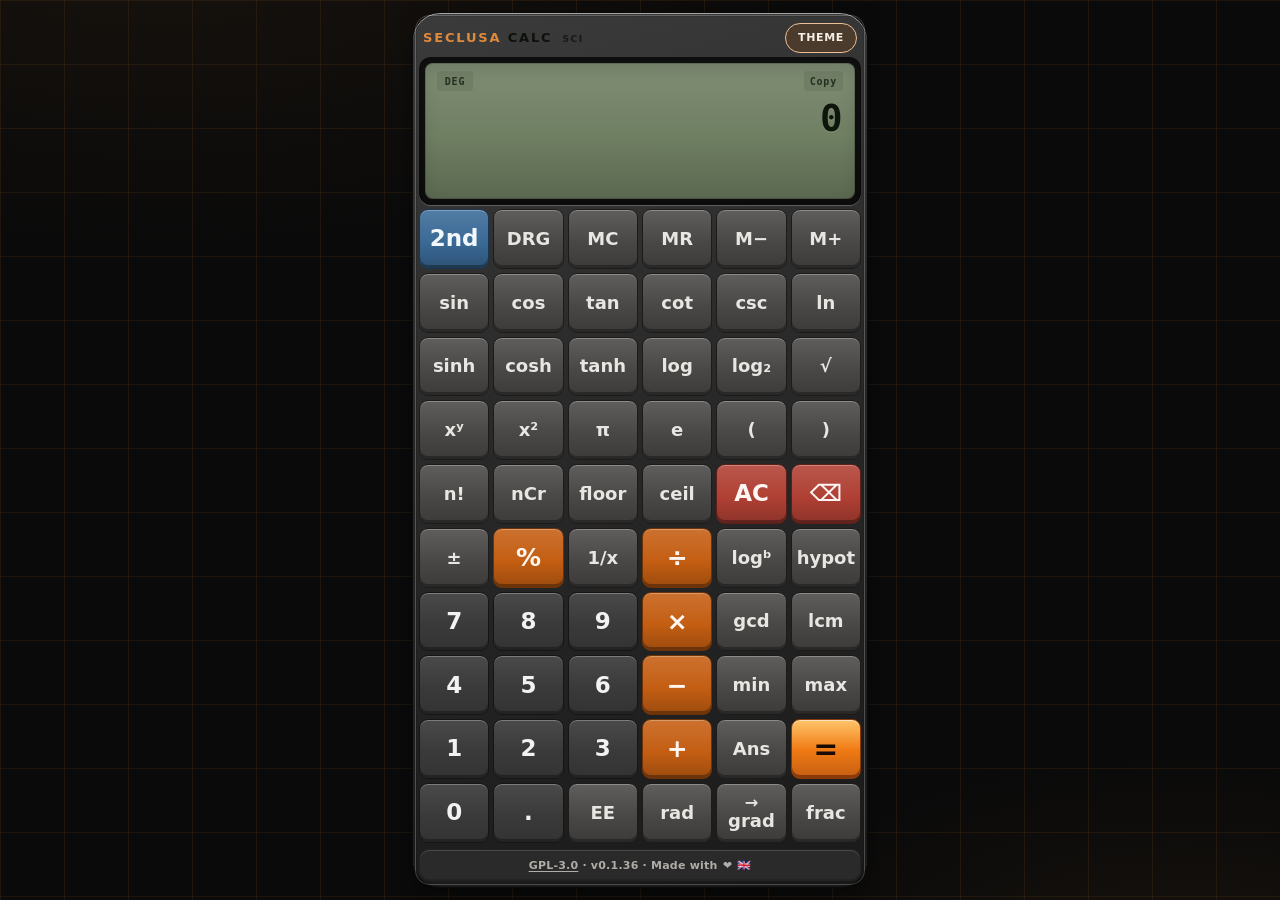
<file: index.html>
<!DOCTYPE html>
<html lang="en" data-theme="dark" data-bg="grid">
<head>
  <meta charset="utf-8">
  <meta name="viewport" content="width=device-width, initial-scale=1, viewport-fit=cover">
  <meta name="description" content="Scientific calculator on this device. Nothing is sent anywhere.">
  <meta name="referrer" content="no-referrer">
  <meta name="color-scheme" content="light dark">
  <meta name="theme-color" content="#0a0a0a">
  <meta name="apple-mobile-web-app-capable" content="yes">
  <meta name="mobile-web-app-capable" content="yes">
  <meta name="apple-mobile-web-app-title" content="Seclusa Calc">
  <meta name="version" content="0.1.36">

  <!--
    Permissions-Policy in a <meta> tag is inert. Browsers only honour it as a
    response header. It is here so the intent is visible next to the page that
    needs it; the enforcement lives in _headers and .htaccess.
  -->
  <meta http-equiv="Permissions-Policy" content="camera=(), microphone=(), geolocation=(), payment=(), usb=(), interest-cohort=(), browsing-topics=()">

  <!--
    CSP meta. Kept in step with the header by the copy in _headers and .htaccess.
    `connect-src 'none'` is the important one: the app cannot make a network
    request even if it wanted to. `frame-ancestors` is deliberately absent:
    browsers ignore it inside <meta>.
  -->
  <meta http-equiv="Content-Security-Policy" content="default-src 'self'; script-src 'self'; style-src 'self'; img-src 'self' data:; font-src 'self'; connect-src 'none'; media-src 'self'; object-src 'none'; base-uri 'none'; form-action 'none'; frame-src 'none'; child-src 'none'; manifest-src 'self'; worker-src 'self'; upgrade-insecure-requests">

  <title>Seclusa Calc</title>

  <script src="static/js/theme-boot.js?v=0.1.36"></script>
  <link rel="stylesheet" href="static/css/seclusa-base.css?v=0.1.36">
  <link rel="stylesheet" href="static/css/app.css?v=0.1.36">
  <link rel="manifest" href="manifest.json">
  <link rel="icon" href="static/icons/icon.svg" type="image/svg+xml">
  <link rel="apple-touch-icon" href="static/icons/icon-192.png">
</head>
<body>

<main class="wrap">
  <section class="calc" aria-label="Scientific calculator">
    <header class="calc-top">
      <div class="calc-badge">
        <h1 class="brand"><span class="brand-mark">SECLUSA</span> CALC</h1>
        <span class="calc-badge-model">SCI</span>
      </div>
      <button type="button" class="theme-btn" id="btn-theme" aria-haspopup="dialog" aria-controls="sheet-theme" aria-expanded="false">Theme</button>
    </header>

    <div class="readout" aria-live="polite">
      <div class="readout-glass">
        <div class="readout-meta">
          <button type="button" class="angle-chip" id="angle-mode" aria-pressed="false" title="Cycle degrees / radians / gradians">DEG</button>
          <span class="mem-chip" id="second-indicator" hidden>2nd</span>
          <span class="mem-chip" id="mem-indicator" hidden>M</span>
          <button type="button" class="angle-chip copy-chip" id="btn-copy" title="Copy answer">Copy</button>
        </div>
        <div class="readout-line" id="readout-line"><span class="expr" id="expr" hidden></span><span class="display" id="display">0</span></div>
      </div>
    </div>

    <div class="keypad" id="keypad" role="group" aria-label="Calculator keys">
      <!-- row: shift + memory + angle -->
      <button type="button" class="key key-shift" data-key="2nd" aria-pressed="false">2nd</button>
      <button type="button" class="key key-fn" data-key="DRG"><span class="k-main">DRG</span></button>
      <button type="button" class="key key-fn" data-key="MC">MC</button>
      <button type="button" class="key key-fn" data-key="MR">MR</button>
      <button type="button" class="key key-fn" data-key="M-">M−</button>
      <button type="button" class="key key-fn" data-key="M+">M+</button>

      <!-- trig / inverse -->
      <button type="button" class="key key-fn" data-key="sin"><span class="k-main">sin</span><span class="k-alt">asin</span></button>
      <button type="button" class="key key-fn" data-key="cos"><span class="k-main">cos</span><span class="k-alt">acos</span></button>
      <button type="button" class="key key-fn" data-key="tan"><span class="k-main">tan</span><span class="k-alt">atan</span></button>
      <button type="button" class="key key-fn" data-key="cot"><span class="k-main">cot</span><span class="k-alt">sec</span></button>
      <button type="button" class="key key-fn" data-key="csc"><span class="k-main">csc</span><span class="k-alt">atan2</span></button>
      <button type="button" class="key key-fn" data-key="ln"><span class="k-main">ln</span><span class="k-alt">eˣ</span></button>

      <!-- hyperbolic / logs / roots -->
      <button type="button" class="key key-fn" data-key="sinh"><span class="k-main">sinh</span><span class="k-alt">asinh</span></button>
      <button type="button" class="key key-fn" data-key="cosh"><span class="k-main">cosh</span><span class="k-alt">acosh</span></button>
      <button type="button" class="key key-fn" data-key="tanh"><span class="k-main">tanh</span><span class="k-alt">atanh</span></button>
      <button type="button" class="key key-fn" data-key="log"><span class="k-main">log</span><span class="k-alt">10ˣ</span></button>
      <button type="button" class="key key-fn" data-key="log2"><span class="k-main">log₂</span><span class="k-alt">2ˣ</span></button>
      <button type="button" class="key key-fn" data-key="sqrt"><span class="k-main">√</span><span class="k-alt">∛</span></button>

      <!-- powers / constants / grouping -->
      <button type="button" class="key key-fn" data-key="x^y"><span class="k-main">xʸ</span><span class="k-alt">ʸ√x</span></button>
      <button type="button" class="key key-fn" data-key="x²"><span class="k-main">x²</span><span class="k-alt">x³</span></button>
      <button type="button" class="key key-fn" data-key="π"><span class="k-main">π</span><span class="k-alt">φ</span></button>
      <button type="button" class="key key-fn" data-key="e"><span class="k-main">e</span><span class="k-alt">rand</span></button>
      <button type="button" class="key key-fn" data-key="("><span class="k-main">(</span><span class="k-alt">,</span></button>
      <button type="button" class="key key-fn" data-key=")"><span class="k-main">)</span><span class="k-alt">|x|</span></button>

      <!-- combinatorics / clear -->
      <button type="button" class="key key-fn" data-key="!"><span class="k-main">n!</span><span class="k-alt">nPr</span></button>
      <button type="button" class="key key-fn" data-key="ncr"><span class="k-main">nCr</span><span class="k-alt">nPr</span></button>
      <button type="button" class="key key-fn" data-key="floor"><span class="k-main">floor</span><span class="k-alt">round</span></button>
      <button type="button" class="key key-fn" data-key="ceil"><span class="k-main">ceil</span><span class="k-alt">trunc</span></button>
      <button type="button" class="key key-warn" data-key="AC">AC</button>
      <button type="button" class="key key-warn" data-key="C">⌫</button>

      <!-- ops + extras -->
      <button type="button" class="key key-fn" data-key="±"><span class="k-main">±</span><span class="k-alt">EE</span></button>
      <button type="button" class="key key-op" data-key="%"><span class="k-main">%</span><span class="k-alt">frac</span></button>
      <button type="button" class="key key-fn" data-key="1/x"><span class="k-main">1/x</span><span class="k-alt">sign</span></button>
      <button type="button" class="key key-op" data-key="÷">÷</button>
      <button type="button" class="key key-fn" data-key="logb">logᵇ</button>
      <button type="button" class="key key-fn" data-key="hypot">hypot</button>

      <button type="button" class="key" data-key="7">7</button>
      <button type="button" class="key" data-key="8">8</button>
      <button type="button" class="key" data-key="9">9</button>
      <button type="button" class="key key-op" data-key="×">×</button>
      <button type="button" class="key key-fn" data-key="gcd">gcd</button>
      <button type="button" class="key key-fn" data-key="lcm">lcm</button>

      <button type="button" class="key" data-key="4">4</button>
      <button type="button" class="key" data-key="5">5</button>
      <button type="button" class="key" data-key="6">6</button>
      <button type="button" class="key key-op" data-key="-">−</button>
      <button type="button" class="key key-fn" data-key="min">min</button>
      <button type="button" class="key key-fn" data-key="max">max</button>

      <button type="button" class="key" data-key="1">1</button>
      <button type="button" class="key" data-key="2">2</button>
      <button type="button" class="key" data-key="3">3</button>
      <button type="button" class="key key-op" data-key="+">+</button>
      <button type="button" class="key key-fn" data-key="ans"><span class="k-main">Ans</span><span class="k-alt">deg</span></button>
      <button type="button" class="key key-eq" data-key="=">=</button>

      <button type="button" class="key key-zero" data-key="0">0</button>
      <button type="button" class="key" data-key=".">.</button>
      <button type="button" class="key key-fn" data-key="EE">EE</button>
      <button type="button" class="key key-fn" data-key="rad">rad</button>
      <button type="button" class="key key-fn key-stack" data-key="grad"><span class="k-arrow" aria-hidden="true">→</span><span class="k-main">grad</span></button>
      <button type="button" class="key key-fn" data-key="frac">frac</button>
    </div>

    <footer class="calc-foot">
      <p>
        <a href="LICENSE">GPL-3.0</a>
        · <span id="app-version">v0.1.36</span>
        · Made with <span class="heart" role="img" aria-label="love">❤️</span> 🇬🇧
      </p>
    </footer>
  </section>
</main>

<div class="scrim" id="scrim"></div>

<div class="sheet" id="sheet-theme" role="dialog" aria-modal="false" aria-label="Theme" aria-hidden="true" inert>
  <div class="sheet-handle" aria-hidden="true"></div>
  <h3>Theme</h3>
  <p class="note">Mode</p>
  <div class="theme-mode-row" role="radiogroup" aria-label="Colour mode">
    <button type="button" class="theme-chip" data-theme-opt="system" role="radio" aria-checked="false">System</button>
    <button type="button" class="theme-chip" data-theme-opt="light" role="radio" aria-checked="false">Light</button>
    <button type="button" class="theme-chip" data-theme-opt="dark" role="radio" aria-checked="true">Dark</button>
  </div>
  <p class="note">Orange ruled lines stay on. Solid colour skies are not used here.</p>
  <p class="note">On this device</p>
  <div class="theme-mode-row">
    <button type="button" class="btn" id="btn-clear">Clear saved data</button>
  </div>
</div>

<div class="toast" id="toast" role="status" aria-live="polite" hidden></div>

<script src="static/js/store.js?v=0.1.36"></script>
<script src="static/js/theme.js?v=0.1.36"></script>
<script src="static/js/calc.js?v=0.1.36"></script>
<script src="static/js/app.js?v=0.1.36"></script>
</body>
</html>
</file>
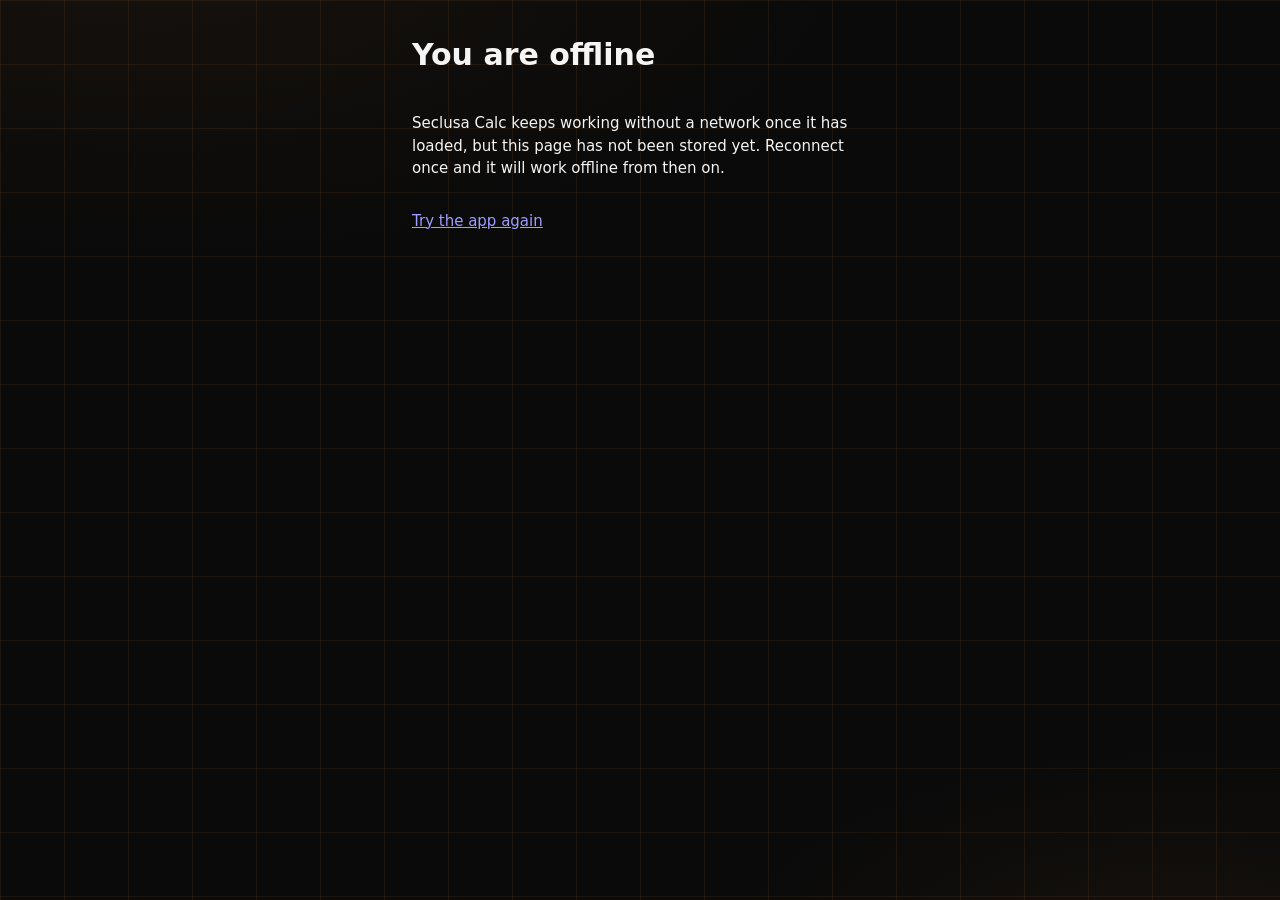
<file: offline.html>
<!DOCTYPE html>
<html lang="en" data-theme="dark" data-bg="grid">
<head>
  <meta charset="utf-8">
  <meta name="viewport" content="width=device-width, initial-scale=1, viewport-fit=cover">
  <title>Offline — Seclusa Calc</title>
  <meta name="referrer" content="no-referrer">
  <meta name="color-scheme" content="light dark">
  <meta http-equiv="Permissions-Policy" content="camera=(), microphone=(), geolocation=(), payment=(), usb=(), interest-cohort=(), browsing-topics=()">
  <meta http-equiv="Content-Security-Policy" content="default-src 'self'; script-src 'self'; style-src 'self'; img-src 'self' data:; font-src 'self'; connect-src 'none'; media-src 'self'; object-src 'none'; base-uri 'none'; form-action 'none'; frame-src 'none'; child-src 'none'; manifest-src 'self'; worker-src 'self'; upgrade-insecure-requests">
  <script src="static/js/theme-boot.js?v=0.1.36"></script>
  <link rel="stylesheet" href="static/css/seclusa-base.css?v=0.1.36">
  <link rel="stylesheet" href="static/css/app.css?v=0.1.36">
</head>
<body>
  <main class="wrap">
    <h1>You are offline</h1>
    <p>
      Seclusa Calc keeps working without a network once it has loaded, but this page has
      not been stored yet. Reconnect once and it will work offline from then on.
    </p>
    <p><a href="./">Try the app again</a></p>
  </main>
</body>
</html>
</file>
<file: static/css/seclusa-base.css>
/*
 * Seclusa base theme — the shared palette for every Seclusa app.
 *
 * CANONICAL COPY. Edit this file, then run:
 *
 *     python3 scripts/sync_theme.py
 *
 * which copies it into each app that has opted in. A test fails if any app's
 * copy has drifted from this one, so there is exactly one place to change.
 *
 * Why a copy and not a shared link: every app here is a standalone PWA. It has
 * to work offline, be hosted from its own folder, and open from a file:// path
 * in development. A stylesheet that reached across folders into a parent
 * directory would break all three. So the tokens travel with the app.
 *
 * The palette is black and white on purpose. These apps are sold on what they
 * do not do with your data, and colour is not something that earns its place
 * here. There is no brand colour: the accent is simply the opposite of the
 * background, white on black and black on white.
 *
 * The default page sky is orange ruled lines + a soft orange corner glow on
 * that black/white surface (Light = white sheet, Dark = near-black). Apps that
 * need a flat or solid sky set data-bg to something other than "grid".
 *
 * Two things keep colour, because colour there carries meaning and removing it
 * would remove information rather than decoration:
 *   - status (--danger, --warn, --ok): an overdue reminder has to look overdue
 *   - the calendar's event types, which the user can set themselves

 */

:root {
  color-scheme: light;

  /* Surfaces. Near-black rather than pure black so an edge against pure black
     is still visible on an OLED panel. */
  --bg: #ffffff;
  --surface: #ffffff;
  --surface-2: #f2f2f2;
  --surface-3: #e6e6e6;

  /* Text. */
  --text: #0a0a0a;
  --text-dim: #5a5a5a;
  --text-faint: #8a8a8a;

  /* Lines. */
  --border: #d4d4d4;
  --border-strong: #a8a8a8;

  /* Ruled lines on a sheet of paper. Derived rather than repeated per theme,
     so it darkens and lightens with everything else. */
  --rule: color-mix(in srgb, var(--text) 9%, transparent);

  /* The accent is the opposite of the background: it marks the current
     selection and the primary action, nothing else. */
  --accent: #0a0a0a;
  --accent-hover: #000000;
  --accent-text: #ffffff;
  --accent-tint: rgba(10, 10, 10, 0.08);
  --accent-glow: rgba(10, 10, 10, 0.28);

  /* The one warm note. Deliberately weak: this tints and glows, it does not
     fill. Anything solid should use --accent. */
  --warm: #c45e12;
  --warm-strong: #9a4a0c;
  --warm-tint: rgba(196, 94, 18, 0.09);
  --warm-edge: rgba(196, 94, 18, 0.4);
  --warm-glow: rgba(196, 94, 18, 0.32);

  /* Status. Kept because they carry meaning, not decoration. */
  --danger: #a1160d;
  --warn: #6b4b00;
  --ok: #1c6b3c;

  --shadow: 0 1px 3px rgba(0, 0, 0, 0.13), 0 1px 2px rgba(0, 0, 0, 0.09);
  --radius: 10px;

  /* Default orange lines sky (light sheet). Kept very faint so content wins. */
  --grid-line: color-mix(in srgb, var(--warm) 7%, transparent);
  --grid-wash: color-mix(in srgb, var(--warm) 5%, transparent);
}

@media (prefers-color-scheme: dark) {
  :root {
    color-scheme: dark;

    --bg: #0a0a0a;
    --surface: #111111;
    --surface-2: #1c1c1c;
    --surface-3: #262626;

    --text: #f5f5f5;
    --text-dim: #a3a3a3;
    --text-faint: #737373;

    --border: #2e2e2e;
    --border-strong: #454545;

    --accent: #ffffff;
    --accent-hover: #ffffff;
    --accent-text: #0a0a0a;
    --accent-tint: rgba(255, 255, 255, 0.14);
    --accent-glow: rgba(255, 255, 255, 0.4);

    --warm: #e08a3c;
    --warm-strong: #f0a35f;
    --warm-tint: rgba(224, 138, 60, 0.12);
    --warm-edge: rgba(224, 138, 60, 0.45);
    --warm-glow: rgba(224, 138, 60, 0.4);

    --danger: #f2857c;
    --warn: #e0b25a;
    --ok: #6cc48f;

    --shadow: 0 1px 3px rgba(0, 0, 0, 0.5);

    --grid-line: color-mix(in srgb, var(--warm) 9%, transparent);
    --grid-wash: color-mix(in srgb, var(--warm) 6%, transparent);
  }
}

/* When an app sets an explicit theme (the calendar pane does, via
   data-theme), that wins over the system preference. The tokens are declared
   once and re-pointed, rather than duplicated per attribute. */
[data-theme="light"] {
  color-scheme: light;
  --bg: #ffffff;
  --surface: #ffffff;
  --surface-2: #f2f2f2;
  --surface-3: #e6e6e6;
  --text: #0a0a0a;
  --text-dim: #5a5a5a;
  --text-faint: #8a8a8a;
  --border: #d4d4d4;
  --border-strong: #a8a8a8;
  --accent: #0a0a0a;
  --accent-hover: #000000;
  --accent-text: #ffffff;
  --accent-tint: rgba(10, 10, 10, 0.08);
  --accent-glow: rgba(10, 10, 10, 0.28);
  --warm: #c45e12;
  --warm-strong: #9a4a0c;
  --warm-tint: rgba(196, 94, 18, 0.09);
  --warm-edge: rgba(196, 94, 18, 0.4);
  --warm-glow: rgba(196, 94, 18, 0.32);
  --danger: #a1160d;
  --warn: #6b4b00;
  --ok: #1c6b3c;
  --grid-line: color-mix(in srgb, var(--warm) 7%, transparent);
  --grid-wash: color-mix(in srgb, var(--warm) 5%, transparent);
}

[data-theme="dark"] {
  color-scheme: dark;
  --bg: #0a0a0a;
  --surface: #111111;
  --surface-2: #1c1c1c;
  --surface-3: #262626;
  --text: #f5f5f5;
  --text-dim: #a3a3a3;
  --text-faint: #737373;
  --border: #2e2e2e;
  --border-strong: #454545;
  --accent: #ffffff;
  --accent-hover: #ffffff;
  --accent-text: #0a0a0a;
  --accent-tint: rgba(255, 255, 255, 0.14);
  --accent-glow: rgba(255, 255, 255, 0.4);
  --warm: #e08a3c;
  --warm-strong: #f0a35f;
  --warm-tint: rgba(224, 138, 60, 0.12);
  --warm-edge: rgba(224, 138, 60, 0.45);
  --warm-glow: rgba(224, 138, 60, 0.4);
  --danger: #f2857c;
  --warn: #e0b25a;
  --ok: #6cc48f;
  --grid-line: color-mix(in srgb, var(--warm) 9%, transparent);
  --grid-wash: color-mix(in srgb, var(--warm) 6%, transparent);
}

/*
 * Default Seclusa sky: orange ruled lines + soft corner glow.
 * Light = white sheet; Dark = near-black. No filter / background-attachment:fixed.
 * Opt out: set data-bg to anything except "grid" (Weather solid skies do this).
 */
html {
  background-color: var(--bg);
}

/*
 * Body stays transparent + isolated so body::before (z-index: -1) can paint
 * the sky. An opaque body (or a ::before that slips behind html) hid the lines
 * so only a top sliver leaked. Solid data-bg values set body colour below.
 */
html body {
  background-color: transparent;
  isolation: isolate;
}

html body::before {
  content: "";
  position: fixed;
  inset: 0;
  z-index: -1;
  pointer-events: none;
  background-color: var(--bg);
  background-image:
    linear-gradient(var(--grid-line) 1px, transparent 1px),
    linear-gradient(90deg, var(--grid-line) 1px, transparent 1px),
    radial-gradient(ellipse 95% 60% at 12% -6%, var(--grid-wash), transparent 58%),
    radial-gradient(ellipse 70% 48% at 92% 108%, var(--grid-wash), transparent 52%);
  background-size: 64px 64px, 64px 64px, auto, auto;
}

html[data-bg]:not([data-bg="grid"]) body::before {
  background-image: none;
  background-color: var(--bg-solid, var(--bg));
}

/* Named / custom solid page colours (Theme → Background). Not Day/Night. */
html {
  --bg-custom: #5faff0;
  --bg-solid: var(--bg);
}

html[data-bg="blue"] { --bg-solid: #3b82f6; }
html[data-bg="lightblue"] { --bg-solid: #7dd3fc; }
html[data-bg="teal"] { --bg-solid: #14b8a6; }
html[data-bg="green"] { --bg-solid: #22c55e; }
html[data-bg="yellow"] { --bg-solid: #facc15; }
html[data-bg="orange"] { --bg-solid: #f97316; }
html[data-bg="red"] { --bg-solid: #ef4444; }
html[data-bg="purple"] { --bg-solid: #a855f7; }
html[data-bg="black"] { --bg-solid: #0a0a0a; }
html[data-bg="white"] { --bg-solid: #ffffff; }
html[data-bg="custom"] { --bg-solid: var(--bg-custom, #5faff0); }

html[data-bg="blue"],
html[data-bg="lightblue"],
html[data-bg="teal"],
html[data-bg="green"],
html[data-bg="yellow"],
html[data-bg="orange"],
html[data-bg="red"],
html[data-bg="purple"],
html[data-bg="black"],
html[data-bg="white"],
html[data-bg="custom"] {
  --bg: var(--bg-solid);
  background-color: var(--bg-solid);
}

html[data-bg="blue"] body,
html[data-bg="lightblue"] body,
html[data-bg="teal"] body,
html[data-bg="green"] body,
html[data-bg="yellow"] body,
html[data-bg="orange"] body,
html[data-bg="red"] body,
html[data-bg="purple"] body,
html[data-bg="black"] body,
html[data-bg="white"] body,
html[data-bg="custom"] body {
  background-color: var(--bg-solid);
}

/* Colour / light pages → frosted light chrome. Near-black → dark chrome. */
html[data-bg="white"],
html[data-bg="yellow"],
html[data-bg="lightblue"],
html[data-bg="blue"],
html[data-bg="teal"],
html[data-bg="green"],
html[data-bg="orange"],
html[data-bg="red"],
html[data-bg="purple"],
html[data-bg-tone="light"] {
  --surface: color-mix(in srgb, #ffffff 92%, var(--bg-solid));
  --surface-2: color-mix(in srgb, #ffffff 86%, var(--bg-solid));
  --surface-3: #ffffff;
  --border: color-mix(in srgb, #0a0a0a 14%, transparent);
  --border-strong: color-mix(in srgb, #0a0a0a 22%, transparent);
  --text: #0a0a0a;
  --text-dim: #4a4a4a;
  --text-faint: #6a6a6a;
  --accent: #0a0a0a;
  --accent-hover: #000000;
  --accent-text: #ffffff;
  --accent-tint: rgba(10, 10, 10, 0.08);
}

html[data-bg="black"],
html[data-bg-tone="dark"] {
  --surface: #141414;
  --surface-2: #1c1c1c;
  --surface-3: #262626;
  --border: #2e2e2e;
  --border-strong: #454545;
  --text: #f5f5f5;
  --text-dim: #a3a3a3;
  --text-faint: #737373;
  --accent: #ffffff;
  --accent-hover: #ffffff;
  --accent-text: #0a0a0a;
  --accent-tint: rgba(255, 255, 255, 0.14);
}

html[data-bg="custom"][data-bg-tone="light"] {
  --surface: color-mix(in srgb, #ffffff 92%, var(--bg-solid));
  --surface-2: color-mix(in srgb, #ffffff 86%, var(--bg-solid));
  --surface-3: #ffffff;
  --border: color-mix(in srgb, #0a0a0a 14%, transparent);
  --border-strong: color-mix(in srgb, #0a0a0a 22%, transparent);
  --text: #0a0a0a;
  --text-dim: #4a4a4a;
  --text-faint: #6a6a6a;
  --accent: #0a0a0a;
  --accent-hover: #000000;
  --accent-text: #ffffff;
}

html[data-bg="custom"][data-bg-tone="dark"] {
  --surface: color-mix(in srgb, #141414 88%, var(--bg-solid));
  --surface-2: color-mix(in srgb, #1c1c1c 90%, var(--bg-solid));
  --surface-3: color-mix(in srgb, #262626 92%, var(--bg-solid));
  --border: color-mix(in srgb, #ffffff 14%, transparent);
  --border-strong: color-mix(in srgb, #ffffff 22%, transparent);
  --text: #f5f5f5;
  --text-dim: #a3a3a3;
  --text-faint: #737373;
  --accent: #ffffff;
  --accent-hover: #ffffff;
  --accent-text: #0a0a0a;
}
</file>
<file: static/css/app.css>
/*
 * Seclusa Calc — full-viewport calculator body.
 * Palette tokens live in seclusa-base.css. Orange accents use --warm.
 */

* { box-sizing: border-box; }
[hidden] { display: none !important; }

html {
  height: 100%;
}

body {
  margin: 0;
  min-height: 100%;
  min-height: 100dvh;
  display: flex;
  flex-direction: column;
  background: var(--bg);
  color: var(--text);
  font: 15px/1.5 system-ui, -apple-system, "Segoe UI", Roboto, sans-serif;
  -webkit-font-smoothing: antialiased;
  overscroll-behavior: none;
}

button { font: inherit; color: inherit; background: none; border: none; cursor: pointer; }
:focus-visible { outline: 2px solid var(--warm); outline-offset: 2px; }

/* ------------------------------------------------------------------ page */

.wrap {
  flex: 1 1 auto;
  display: flex;
  flex-direction: column;
  min-height: 100%;
  min-height: 100dvh;
  width: 100%;
  max-width: 480px;
  margin: 0 auto;
  overflow-x: hidden;
  overflow-y: auto;
  -webkit-overflow-scrolling: touch;
  padding:
    env(safe-area-inset-top, 0px)
    env(safe-area-inset-right, 0px)
    env(safe-area-inset-bottom, 0px)
    env(safe-area-inset-left, 0px);
}

/* ---------------------------------------------------------- calc chassis */

.calc {
  --calc-shell: #d8d6d2;
  --calc-shell-deep: #b8b5b0;
  --calc-shell-edge: #9a9792;
  --calc-inset: #c4c1bc;
  --calc-lcd: #9aaa8e;
  --calc-lcd-ink: #1a2a18;
  --calc-lcd-dim: #3d4f38;
  --calc-lcd-frame: #6a6864;
  --key-digit: #f4f2ee;
  --key-digit-edge: #c8c4bc;
  --key-digit-ink: #1a1a1a;
  --key-fn: #5c5a58;
  --key-fn-edge: #3a3836;
  --key-fn-ink: #f0eeea;
  --key-op: #c45e12;
  --key-op-edge: #8a400c;
  --key-op-ink: #fff8f2;
  --key-warn: #a83a2e;
  --key-warn-edge: #6e241c;
  --key-warn-ink: #fff5f3;
  --key-eq: #1f1e1c;
  --key-eq-edge: #000;
  --key-eq-ink: #f5f3ef;
  --key-shift: #2f5f8a;
  --key-shift-edge: #1a3a58;
  --key-shift-ink: #f2f7fc;
  --calc-foot-ink: #5c5955;

  position: relative;
  flex: 1 1 auto;
  display: flex;
  flex-direction: column;
  gap: 4px;
  min-height: 100%;
  padding: 8px 6px 6px;
  border-radius: 0;
  background:
    linear-gradient(165deg,
      color-mix(in srgb, var(--calc-shell) 92%, #fff) 0%,
      var(--calc-shell) 42%,
      var(--calc-shell-deep) 100%);
  border: none;
  box-shadow:
    0 1px 0 color-mix(in srgb, #fff 45%, transparent) inset,
    0 -2px 4px color-mix(in srgb, #000 12%, transparent) inset;
}

.calc::before {
  content: "";
  position: absolute;
  inset: 3px;
  border-radius: 14px;
  border: 1px solid color-mix(in srgb, #000 10%, transparent);
  pointer-events: none;
  box-shadow: 0 0 0 1px color-mix(in srgb, #fff 22%, transparent);
}

html[data-theme="dark"] .calc {
  --calc-shell: #2a2a2a;
  --calc-shell-deep: #1a1a1a;
  --calc-shell-edge: #0a0a0a;
  --calc-inset: #1f1f1f;
  --calc-lcd: #6f7f62;
  --calc-lcd-ink: #0e160c;
  --calc-lcd-dim: #24301f;
  --calc-lcd-frame: #111;
  --key-digit: #3a3a3a;
  --key-digit-edge: #151515;
  --key-digit-ink: #f2f2f2;
  --key-fn: #4a4846;
  --key-fn-edge: #1c1b1a;
  --key-fn-ink: #e8e6e2;
  --key-op: #c45e12;
  --key-op-edge: #6e3208;
  --key-op-ink: #fff8f2;
  --key-warn: #b04034;
  --key-warn-edge: #5c2018;
  --key-warn-ink: #fff5f3;
  --key-eq: #0a0a0a;
  --key-eq-edge: #000;
  --key-eq-ink: #f5f3ef;
  --key-shift: #3a6a96;
  --key-shift-edge: #1a3550;
  --key-shift-ink: #f2f7fc;
  --calc-foot-ink: #b0ada8;
}

/* ----------------------------------------------------------- calc header */

.calc-top {
  position: relative;
  z-index: 1;
  display: flex;
  align-items: center;
  gap: 8px;
  flex: none;
  padding: 2px 4px 0;
}

.calc-badge {
  flex: 1;
  min-width: 0;
  display: flex;
  align-items: baseline;
  gap: 10px;
  letter-spacing: 0.14em;
  text-transform: uppercase;
}

.brand {
  margin: 0;
  font-size: 13px;
  font-weight: 800;
  letter-spacing: 0.14em;
  overflow: hidden;
  text-overflow: ellipsis;
  white-space: nowrap;
  color: color-mix(in srgb, var(--calc-lcd-ink) 55%, var(--calc-shell-edge));
}

.brand-mark {
  color: var(--warm);
}

.calc-badge-model {
  flex: none;
  font-size: 9px;
  font-weight: 650;
  letter-spacing: 0.18em;
  color: color-mix(in srgb, var(--calc-shell-edge) 70%, transparent);
}

.theme-btn {
  flex: none;
  height: 30px;
  min-width: 52px;
  padding: 0 12px;
  border-radius: 999px;
  border: 1px solid color-mix(in srgb, var(--calc-shell-edge) 70%, transparent);
  background: color-mix(in srgb, var(--calc-shell-deep) 55%, transparent);
  color: color-mix(in srgb, var(--calc-lcd-ink) 40%, var(--calc-shell-edge));
  font-size: 11px;
  font-weight: 700;
  letter-spacing: 0.06em;
  text-transform: uppercase;
}
html[data-theme="dark"] .theme-btn {
  border-color: color-mix(in srgb, var(--warm) 55%, #fff);
  background: color-mix(in srgb, var(--warm) 18%, #2a2a2a);
  color: #f5efe6;
}
html[data-theme="dark"] .theme-btn:hover {
  border-color: var(--warm);
  background: color-mix(in srgb, var(--warm) 28%, #2a2a2a);
  color: var(--warm);
}
.theme-btn:hover { border-color: var(--warm); color: var(--warm); }
.theme-btn:active { transform: scale(.96); }

/* ---------------------------------------------------------------- LCD */

.readout {
  position: relative;
  z-index: 1;
  flex: none;
  padding: 6px;
  border-radius: 12px;
  background:
    linear-gradient(180deg,
      var(--calc-lcd-frame) 0%,
      color-mix(in srgb, var(--calc-lcd-frame) 70%, #000) 100%);
  box-shadow:
    0 1px 0 color-mix(in srgb, #fff 22%, transparent),
    0 3px 6px color-mix(in srgb, #000 28%, transparent) inset;
}

.readout-glass {
  height: 136px;
  min-height: 136px;
  max-height: 136px;
  padding: 8px 12px 10px;
  border-radius: 8px;
  display: flex;
  flex-direction: column;
  justify-content: flex-start;
  align-items: stretch;
  gap: 4px;
  overflow: hidden;
  color: var(--calc-lcd-ink);
  background-image:
    linear-gradient(180deg,
      color-mix(in srgb, var(--calc-lcd) 88%, #fff) 0%,
      var(--calc-lcd) 55%,
      color-mix(in srgb, var(--calc-lcd) 82%, #000) 100%),
    repeating-linear-gradient(
      0deg,
      transparent,
      transparent 2px,
      color-mix(in srgb, #000 4%, transparent) 2px,
      color-mix(in srgb, #000 4%, transparent) 3px
    );
  box-shadow:
    0 0 0 1px color-mix(in srgb, #000 18%, transparent) inset,
    0 8px 16px color-mix(in srgb, #000 12%, transparent) inset;
}

.readout-meta {
  flex: 0 0 auto;
  display: flex;
  align-items: center;
  gap: 6px;
  min-height: 20px;
  margin: 0;
}

.copy-chip {
  margin-left: auto;
  cursor: pointer;
}

.angle-chip,
.mem-chip {
  display: inline-flex;
  align-items: center;
  justify-content: center;
  min-width: 36px;
  height: 20px;
  padding: 0 6px;
  border-radius: 3px;
  border: none;
  font-size: 10px;
  font-weight: 800;
  letter-spacing: 0.08em;
  font-family: ui-monospace, "SF Mono", Menlo, Consolas, monospace;
  color: var(--calc-lcd-dim);
  background: color-mix(in srgb, #000 8%, transparent);
}

.angle-chip[aria-pressed="true"] {
  color: var(--calc-lcd-ink);
  background: color-mix(in srgb, #000 14%, transparent);
}

/* Loud 2nd latch on the LCD — easy to spot when the pad has flipped. */
.mem-chip.is-second {
  color: #1a0c04;
  background: color-mix(in srgb, var(--warm) 82%, #fff);
  box-shadow: 0 0 0 1px color-mix(in srgb, var(--warm) 55%, #000);
}

/*
 * Text area under the chips: always room for exactly two rows.
 * Expr + answer are one inline flow so wrap/scroll stays predictable.
 * --lcd-row / font-size are set in app.js from the live box height.
 */
.readout-line {
  --lcd-row: 40px;
  flex: 1 1 auto;
  min-height: 0;
  display: block;
  overflow-x: hidden;
  overflow-y: auto;
  overscroll-behavior: contain;
  scrollbar-width: thin;
  scrollbar-color: color-mix(in srgb, var(--calc-lcd-ink) 35%, transparent) transparent;
  font-family: ui-monospace, "SF Mono", Menlo, Consolas, monospace;
  font-variant-numeric: tabular-nums;
  font-size: calc(var(--lcd-row) * 0.8);
  font-weight: 700;
  line-height: var(--lcd-row);
  text-align: right;
  letter-spacing: 0.01em;
  word-break: break-all;
  overflow-wrap: anywhere;
}

.readout-line::-webkit-scrollbar {
  width: 4px;
}
.readout-line::-webkit-scrollbar-thumb {
  background: color-mix(in srgb, var(--calc-lcd-ink) 35%, transparent);
  border-radius: 4px;
}
.readout-line::-webkit-scrollbar-track {
  background: transparent;
}

.expr {
  display: inline;
  margin: 0;
  font: inherit;
  /* Dulled after equals — answer stays full black ink. */
  color: color-mix(in srgb, var(--calc-lcd-dim) 38%, var(--calc-lcd));
  font-weight: 600;
}

.expr[hidden] { display: none !important; }

.display {
  display: inline;
  margin: 0;
  font: inherit;
  color: var(--calc-lcd-ink);
  text-shadow: 0 1px 0 color-mix(in srgb, #fff 18%, transparent);
}

.display.is-error { color: #6a1c14; }

/* ---------------------------------------------------------------- keypad */

.keypad {
  position: relative;
  z-index: 1;
  flex: 1 1 auto;
  display: grid;
  grid-template-columns: repeat(6, minmax(0, 1fr));
  grid-template-rows: repeat(10, minmax(40px, 1fr));
  gap: 4px;
  min-height: 0;
  padding: 0;
}

.key {
  position: relative;
  min-height: 40px;
  height: 100%;
  padding: 0;
  border: 1px solid var(--key-digit-edge);
  border-radius: 9px;
  display: flex;
  align-items: center;
  justify-content: center;
  background:
    linear-gradient(180deg,
      color-mix(in srgb, var(--key-digit) 92%, #fff) 0%,
      var(--key-digit) 55%,
      color-mix(in srgb, var(--key-digit) 88%, #000) 100%);
  color: var(--key-digit-ink);
  font-size: 23px;
  font-weight: 700;
  touch-action: manipulation;
  line-height: 1;
  box-shadow:
    inset 0 1px 0 color-mix(in srgb, #fff 28%, transparent),
    inset 0 -3px 0 color-mix(in srgb, #000 32%, transparent);
  transition: transform .06s ease, box-shadow .06s ease;
}
.key:hover {
  filter: brightness(1.04);
}
.key:active {
  transform: translateY(1px);
  box-shadow:
    inset 0 1px 0 color-mix(in srgb, #fff 18%, transparent),
    inset 0 -1px 0 color-mix(in srgb, #000 40%, transparent);
}

.key-fn {
  font-size: 18px;
  font-weight: 650;
  color: var(--key-fn-ink);
  border-color: var(--key-fn-edge);
  background:
    linear-gradient(180deg,
      color-mix(in srgb, var(--key-fn) 88%, #fff) 0%,
      var(--key-fn) 55%,
      color-mix(in srgb, var(--key-fn) 82%, #000) 100%);
}

.key-op {
  font-size: 25px;
  color: var(--key-op-ink);
  border-color: var(--key-op-edge);
  background:
    linear-gradient(180deg,
      color-mix(in srgb, var(--key-op) 88%, #fff) 0%,
      var(--key-op) 55%,
      color-mix(in srgb, var(--key-op) 80%, #000) 100%);
}

.key-warn {
  color: var(--key-warn-ink);
  border-color: var(--key-warn-edge);
  background:
    linear-gradient(180deg,
      color-mix(in srgb, var(--key-warn) 88%, #fff) 0%,
      var(--key-warn) 55%,
      color-mix(in srgb, var(--key-warn) 80%, #000) 100%);
}

.key-eq {
  color: #1a0c04;
  border-color: #8a3a08;
  font-size: 30px;
  font-weight: 800;
  background:
    linear-gradient(180deg, #ffc56a 0%, #f07a14 52%, #c45e12 100%);
  box-shadow:
    inset 0 1px 0 color-mix(in srgb, #fff 55%, transparent),
    inset 0 -3px 0 #8a3a08;
}
.key-eq:hover { filter: brightness(1.08); }
.key-eq:active {
  transform: translateY(1px);
  box-shadow:
    inset 0 1px 0 color-mix(in srgb, #fff 35%, transparent),
    inset 0 -1px 0 #8a3a08;
}

.key-shift {
  color: var(--key-shift-ink);
  border-color: var(--key-shift-edge);
  background:
    linear-gradient(180deg,
      color-mix(in srgb, var(--key-shift) 88%, #fff) 0%,
      var(--key-shift) 55%,
      color-mix(in srgb, var(--key-shift) 78%, #000) 100%);
}
.key-shift[aria-pressed="true"] {
  color: var(--key-op-ink);
  border-color: var(--key-op-edge);
  background:
    linear-gradient(180deg,
      color-mix(in srgb, var(--key-op) 88%, #fff) 0%,
      var(--key-op) 55%,
      color-mix(in srgb, var(--key-op) 80%, #000) 100%);
}

.key-zero { grid-column: span 1; }

.k-main,
.k-alt {
  display: block;
  text-align: center;
}
.k-alt {
  display: none;
  /* Same size as the key’s primary label — 2nd layer must stay readable. */
  font-size: inherit;
  font-weight: inherit;
  line-height: 1.05;
  opacity: 1;
}

.key-stack {
  flex-direction: column;
  gap: 1px;
  line-height: 1.05;
}
.k-arrow {
  display: block;
  font-size: 0.9em;
  line-height: 1;
}

body.is-second .k-main { display: none; }
body.is-second .k-alt { display: block; }
body.is-second .key:not(:has(.k-alt)) .k-main { display: block; }
body.is-second .key-stack .k-main { display: block; }

/* ----------------------------------------------------------- calc footer */

.calc-foot {
  position: relative;
  z-index: 1;
  flex: none;
  margin: 2px 0 0;
  padding: 8px 10px calc(6px + env(safe-area-inset-bottom, 0px));
  border-radius: 10px;
  text-align: center;
  color: var(--calc-foot-ink);
  font-size: 11px;
  font-weight: 600;
  letter-spacing: 0.02em;
  /* Same plastic as the chassis, inset inside the bezel. */
  background: var(--calc-shell);
  border: 1px solid color-mix(in srgb, #000 20%, transparent);
  box-shadow:
    0 1px 0 color-mix(in srgb, #fff 14%, transparent) inset,
    0 -1px 0 color-mix(in srgb, #000 16%, transparent) inset;
}
.calc-foot p { margin: 0; }
.calc-foot a {
  color: inherit;
  text-decoration: underline;
  text-underline-offset: 2px;
}
.calc-foot .heart { margin: 0 1px; }

/* ---------------------------------------------------------------- sheet */

.scrim {
  position: fixed;
  inset: 0;
  z-index: 40;
  background: color-mix(in srgb, #000 35%, transparent);
  opacity: 0;
  pointer-events: none;
  transition: opacity .18s ease;
}
.scrim.open { opacity: 1; pointer-events: auto; }

.sheet {
  position: fixed;
  left: 50%;
  bottom: 0;
  z-index: 50;
  width: min(480px, 100%);
  transform: translate(-50%, 110%);
  transition: transform .2s ease;
  padding: 10px 16px calc(20px + env(safe-area-inset-bottom));
  border: 1px solid var(--border);
  border-bottom: none;
  border-radius: 18px 18px 0 0;
  background: var(--surface);
  box-shadow: var(--shadow);
}
.sheet.open { transform: translate(-50%, 0); }

.sheet-handle {
  width: 42px;
  height: 4px;
  margin: 2px auto 12px;
  border-radius: 999px;
  background: var(--border-strong);
}

.sheet h3 {
  margin: 0 0 10px;
  font-size: 16px;
}

.sheet .note {
  margin: 10px 0 8px;
  font-size: 12.5px;
  color: var(--text-dim);
}

.theme-mode-row {
  display: flex;
  flex-wrap: wrap;
  gap: 8px;
}

.theme-chip {
  min-height: 36px;
  padding: 0 14px;
  border-radius: 999px;
  border: 1px solid var(--border);
  background: var(--surface-2);
  font-size: 13px;
  font-weight: 600;
}
.theme-chip[aria-checked="true"] {
  background: var(--accent);
  color: var(--accent-text);
  border-color: var(--accent);
}

.btn {
  display: inline-flex;
  align-items: center;
  justify-content: center;
  min-height: 40px;
  padding: 0 16px;
  border: 1px solid var(--border-strong);
  border-radius: var(--radius);
  background: var(--surface);
  font-weight: 600;
  font-size: 14px;
}
.btn:hover { background: var(--surface-2); }

.toast {
  position: fixed;
  left: 50%;
  bottom: calc(20px + env(safe-area-inset-bottom));
  transform: translateX(-50%);
  z-index: 60;
  max-width: calc(100vw - 32px);
  padding: 10px 16px;
  border-radius: 999px;
  background: var(--accent);
  color: var(--accent-text);
  font-size: 13.5px;
  font-weight: 600;
  box-shadow: var(--shadow);
}

@media (prefers-reduced-motion: no-preference) {
  .toast { animation: rise .18s ease-out; }
  @keyframes rise { from { opacity: 0; transform: translate(-50%, 8px); } }
}

/* Wider screens: handheld body still fills the column height */
@media (min-width: 520px) {
  .wrap {
    padding: 12px;
    min-height: 100dvh;
  }
  .calc {
    border-radius: 28px;
    border: 1px solid var(--calc-shell-edge);
    box-shadow:
      0 1px 0 color-mix(in srgb, #fff 55%, transparent) inset,
      0 -2px 4px color-mix(in srgb, #000 12%, transparent) inset,
      0 18px 36px color-mix(in srgb, #000 22%, transparent),
      0 4px 10px color-mix(in srgb, #000 14%, transparent);
  }
}

@media (max-height: 720px) {
  .readout-glass {
    height: 112px;
    min-height: 112px;
    max-height: 112px;
    padding: 6px 10px 8px;
  }
  .calc { gap: 4px; padding: 6px 4px 6px; }
  .key { border-radius: 8px; }
}

@media (max-width: 420px) {
  .calc { padding: 6px 4px 6px; }
}
</file>
